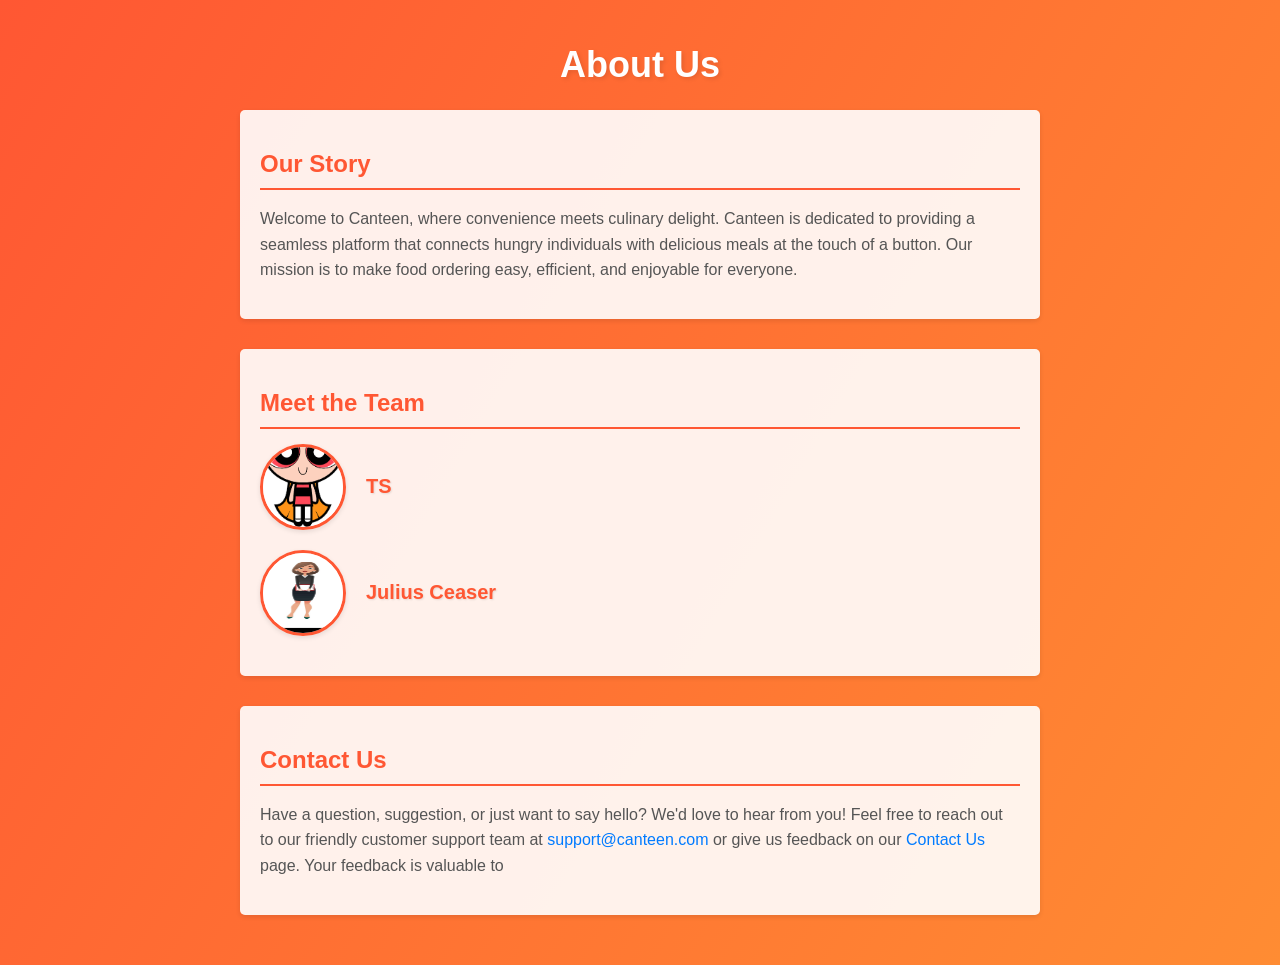
<file: public/aboutus.html>
<!DOCTYPE html>
<html lang="en">
<head>
    <meta charset="UTF-8">
    <meta name="viewport" content="width=device-width, initial-scale=1.0">
    <title>About Us</title>
    <style>
        body {
            font-family: Arial, sans-serif;
            margin: 0;
            padding: 0;
            background-image: linear-gradient(120deg, #ff5733, #ff8c33);
            color: #333;
        }

        .container {
            max-width: 800px;
            margin: 0 auto;
            padding: 20px;
        }

        header {
            text-align: center;
            margin-bottom: 20px;
        }

        header h1 {
            color: #fff; /* White */
            font-size: 36px;
            text-shadow: 2px 2px 4px rgba(0, 0, 0, 0.1);
        }

        .about-section, .team-section, .contact-section {
            background-color: rgba(255, 255, 255, 0.9); /* White with opacity */
            padding: 20px;
            margin-bottom: 30px;
            border-radius: 5px;
            box-shadow: 0 2px 5px rgba(0, 0, 0, 0.1);
        }

        .about-section h2, .team-section h2, .contact-section h2 {
            color: #ff5733;
            font-size: 24px;
            margin-bottom: 15px;
            border-bottom: 2px solid #ff5733;
            padding-bottom: 10px;
        }

        .about-section p, .team-section p, .contact-section p {
            line-height: 1.6;
            color: #555;
        }

        .contact-section p a {
            color: #007bff;
            text-decoration: none;
        }

        .contact-section p a:hover {
            text-decoration: underline;
        }

        .team-member {
            display: flex;
            align-items: center;
            margin-bottom: 20px;
        }

        .team-member img {
            width: 80px;
            height: 80px;
            border-radius: 50%;
            margin-right: 20px;
            border: 3px solid #ff5733;
            box-shadow: 0 2px 5px rgba(0, 0, 0, 0.1);
        }

        .team-member .info {
            flex-grow: 1;
        }

        .team-member .info h3 {
            margin: 0;
            font-size: 20px;
            color: #ff5733;
            text-shadow: 1px 1px 2px rgba(0, 0, 0, 0.1);
        }

        .team-member .info p {
            color: #777;
        }
    </style>
</head>
<body background="https://img.freepik.com/free-photo/flat-lay-arrangement-with-salad-box-sauce_23-2148247883.jpg">
    <div class="container">
        <header>
            <h1>About Us</h1>
        </header>
        <section class="about-section">
            <h2>Our Story</h2>
            <p>Welcome to Canteen, where convenience meets culinary delight. Canteen is dedicated to providing a seamless platform that connects hungry individuals with delicious meals at the touch of a button. Our mission is to make food ordering easy, efficient, and enjoyable for everyone.</p>
        </section>
        <section class="team-section">
            <h2>Meet the Team</h2>
            <div class="team-member">
                <img src="image1.jpg" alt="Team Member 1">
                <div class="info">
                    <h3>TS</h3>
                </div>
            </div>
            <div class="team-member">
                <img src="image2.jpg" alt="Team Member 2">
                <div class="info">
                    <h3>Julius Ceaser</h3>
                </div>
            </div>
            <!-- Add more team members as needed -->
        </section>
        <section class="contact-section">
            <h2>Contact Us</h2>
            <p>Have a question, suggestion, or just want to say hello? We'd love to hear from you! Feel free to reach out to our friendly customer support team at <a href="mailto:support@canteen.com" style="color: #007bff; text-decoration: none;">support@canteen.com</a> or give us feedback on our <a href="contact.html" style="color: #007bff; text-decoration: none;">Contact Us</a> page. Your feedback is valuable to
</file>
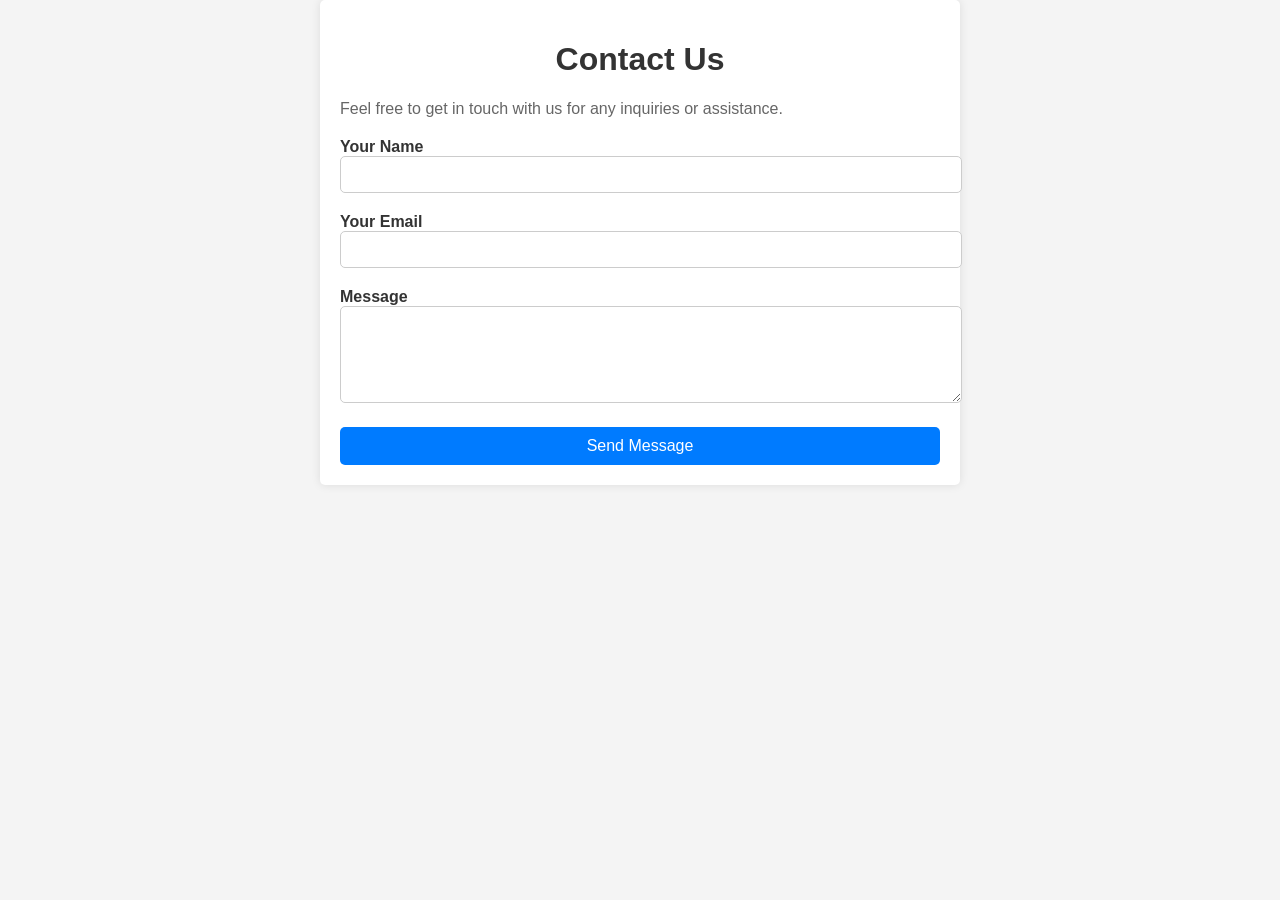
<file: public/contact.html>
<!DOCTYPE html>
<html lang="en">
<head>
    <meta charset="UTF-8">
    <meta name="viewport" content="width=device-width, initial-scale=1.0">
    <title>Contact Us</title>
    <link rel="stylesheet" href="contact.css">
</head>
<body background="https://img.freepik.com/free-photo/flat-lay-arrangement-with-salad-box-sauce_23-2148247883.jpg">
    <div class="container">
        <h1>Contact Us</h1>
        <p>Feel free to get in touch with us for any inquiries or assistance.</p>
        <form action="success.html" method="POST">
            <div class="form-group">
                <label for="name">Your Name</label>
                <input type="text" id="name" name="name" required>
            </div>
            <div class="form-group">
                <label for="email">Your Email</label>
                <input type="email" id="email" name="email" required>
            </div>
            <div class="form-group">
                <label for="message">Message</label>
                <textarea id="message" name="message" rows="5" required></textarea>
            </div>
            <button type="submit">Send Message</button>
        </form>
    </div>
</body>
</html>
</file>
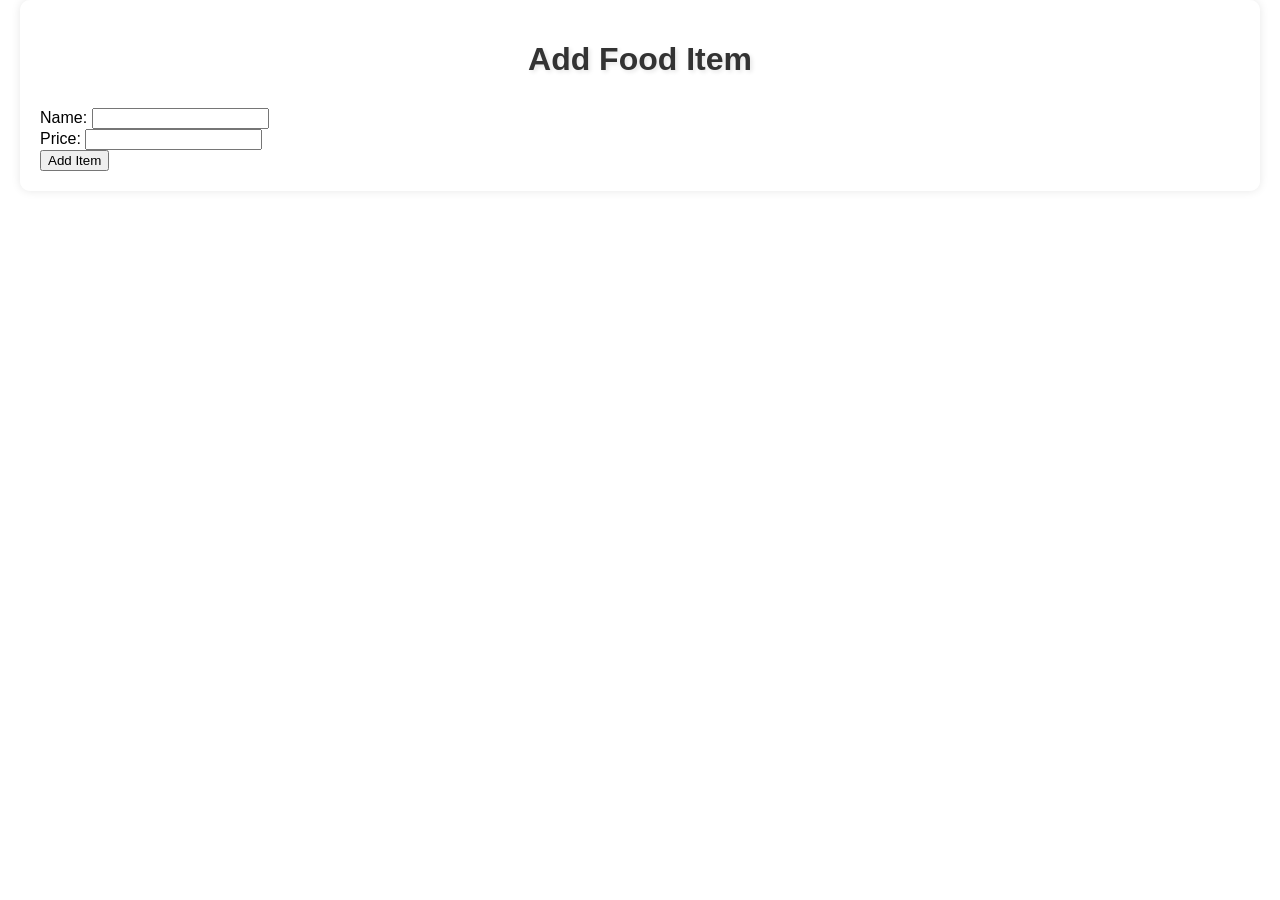
<file: public/hello.html>
<!DOCTYPE html>
<html lang="en">
<head>
    <meta charset="UTF-8">
    <meta name="viewport" content="width=device-width, initial-scale=1.0">
    <title>Add Food Item</title>
    <link rel="stylesheet" href="styles.css">
</head>
<body>
    <div class="container">
        <h1>Add Food Item</h1>
        <form id="food-item-form">
            <div class="form-group">
                <label for="name">Name:</label>
                <input type="text" id="name" name="name" required>
            </div>
            <div class="form-group">
                <label for="price">Price:</label>
                <input type="number" id="price" name="price" min="0" required>
            </div>
            <button type="submit">Add Item</button>
        </form>
    </div>

    <script src="script2.js"></script>
</body>
</html>
</file>
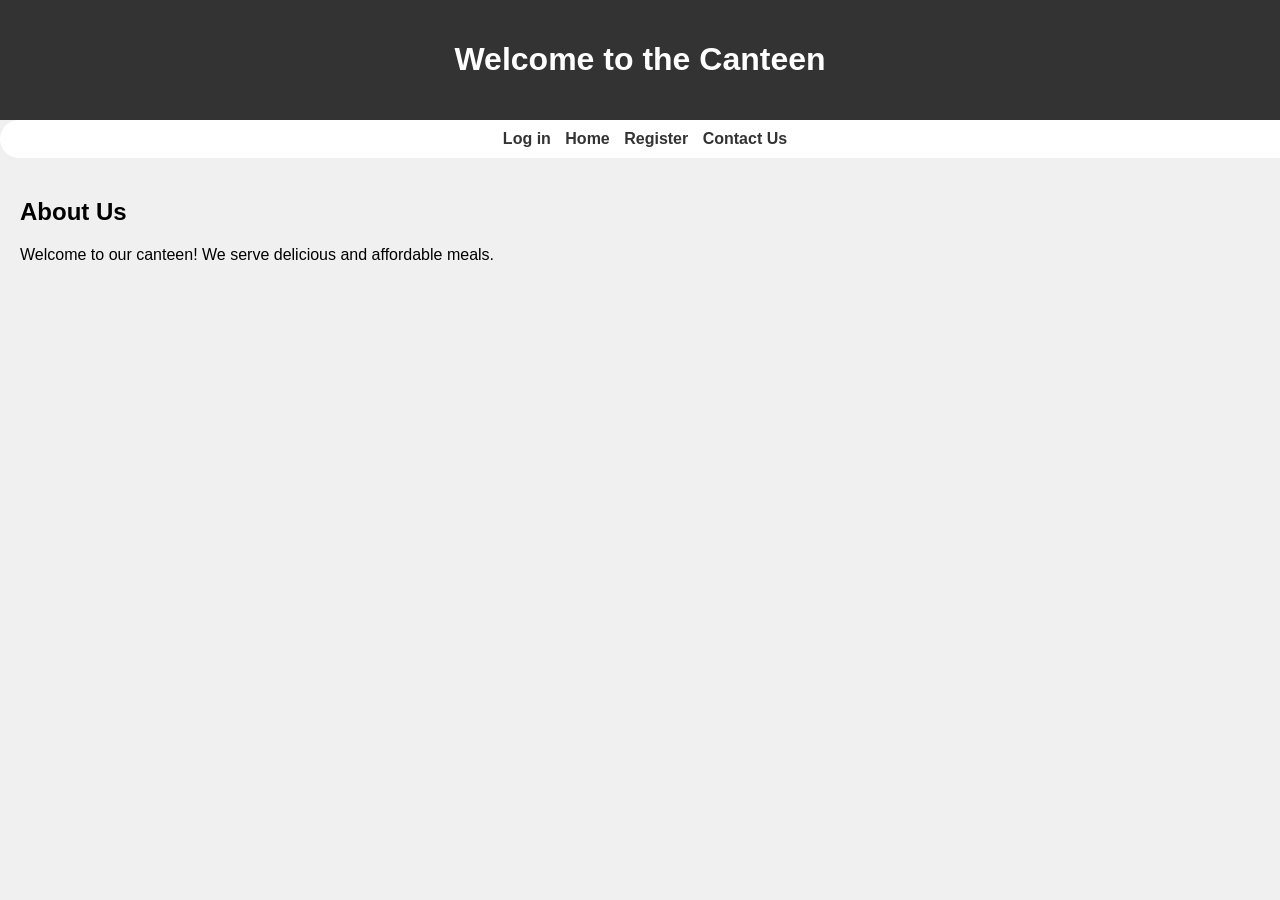
<file: public/home.html>
<!DOCTYPE html>
<html lang="en">
<head>
    <meta charset="UTF-8">
    <meta name="viewport" content="width=device-width, initial-scale=1.0">
    <title>Canteen Food Order Management System</title>
    <link rel="stylesheet" href="styles1.css">
</head>
<body background="https://cdn.pixabay.com/photo/2016/08/21/14/49/cafe-1609795_640.jpg">
    <header>
        <h1>Welcome to the Canteen</h1>
    </header>
    <nav color="blue">
        <ul>
            <li><a href="login.html" target="__login.html">Log in</a></li>
            <li><a href="index.html" target="__index.html">Home</a></li>
            <li><a href="register.html" target="__register.html">Register</a></li>
            <li><a href="contact.html" target="__contact.html">Contact Us</a></li>
        </ul>
    </nav>
    <main>
        <h2>About Us</h2>
        <p>Welcome to our canteen! We serve delicious and affordable meals.</p>
    </main>
</body>
</html>
</file>
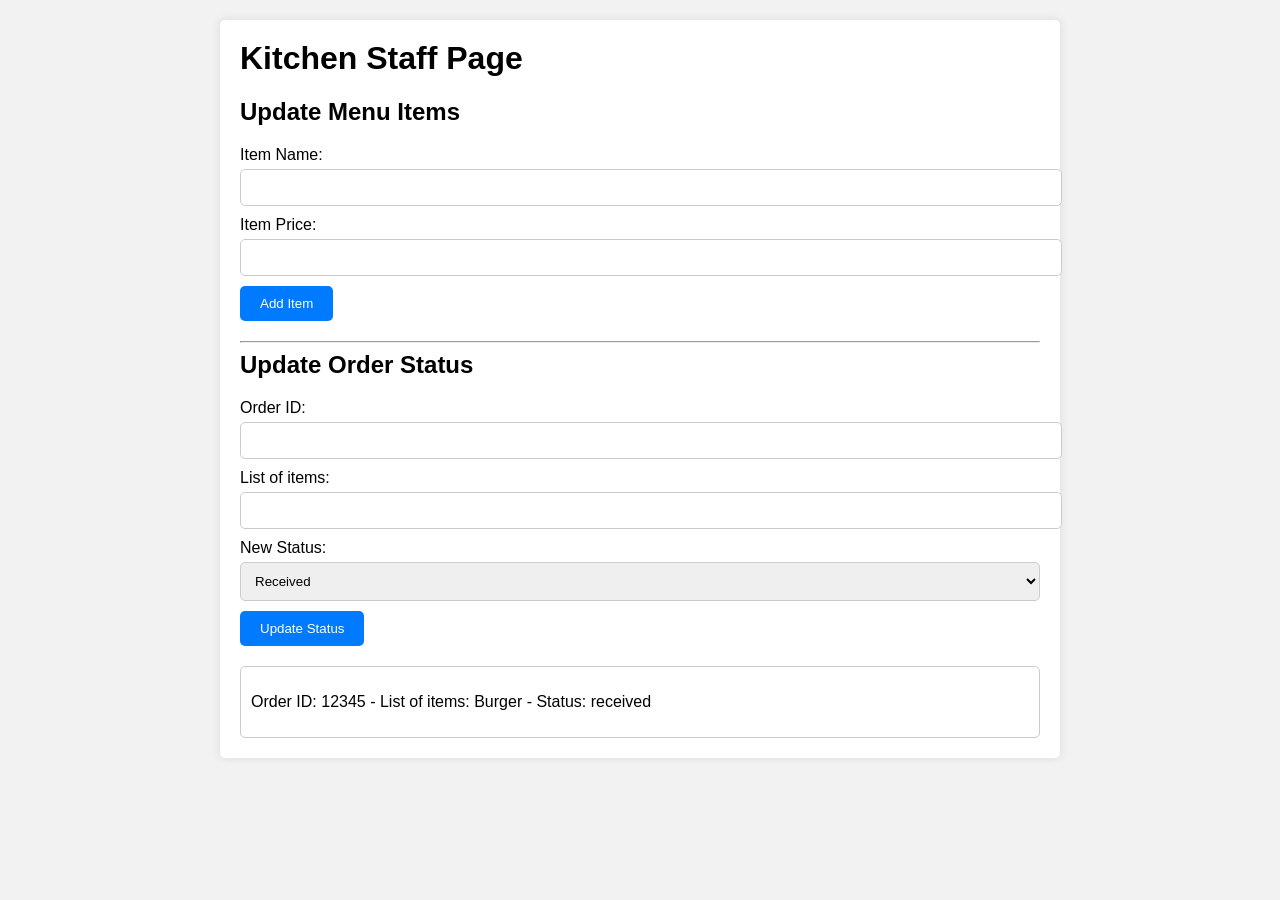
<file: public/kitchen_staff.html>
<!DOCTYPE html>
<html lang="en">
<head>
    <meta charset="UTF-8">
    <meta name="viewport" content="width=device-width, initial-scale=1.0">
    <title>Kitchen Staff Page</title>
    <style>
        body {
            font-family: Arial, sans-serif;
            margin: 0;
            padding: 0;
            background-color: #f2f2f2;
        }

        .container {
            max-width: 800px;
            margin: 20px auto;
            padding: 20px;
            background-color: #fff;
            border-radius: 5px;
            box-shadow: 0 0 10px rgba(0, 0, 0, 0.1);
        }

        h1, h2 {
            margin-top: 0;
        }

        form {
            margin-bottom: 20px;
        }

        label {
            display: block;
            margin-bottom: 5px;
        }

        input[type="text"],
        input[type="number"],
        select {
            width: 100%;
            padding: 10px;
            margin-bottom: 10px;
            border: 1px solid #ccc;
            border-radius: 5px;
        }

        button[type="submit"] {
            padding: 10px 20px;
            background-color: #007bff;
            color: #fff;
            border: none;
            border-radius: 5px;
            cursor: pointer;
        }

        button[type="submit"]:hover {
            background-color: #0056b3;
        }

        #order-status {
            border: 1px solid #ccc;
            padding: 10px;
            border-radius: 5px;
        }
    </style>
</head>
<body background="https://img.freepik.com/free-photo/flat-lay-arrangement-with-salad-box-sauce_23-2148247883.jpg">
    <div class="container">
        <h1>Kitchen Staff Page</h1>
        <h2>Update Menu Items</h2>
        <form id="update-menu-form">
            <label for="item-name">Item Name:</label>
            <input type="text" id="item-name" required>
            <label for="item-price">Item Price:</label>
            <input type="number" id="item-price" min="0" step="0.01" required>
            <button type="submit">Add Item</button>
        </form>
        <hr>
        <h2>Update Order Status</h2>
        <form id="update-status-form">
            <label for="order-id">Order ID:</label>
            <input type="number" id="order-id" required>
            <label for="items">List of items:</label>
            <input type="text" id="items" required>
            <label for="new-status">New Status:</label>
            <select id="new-status" name="new-status" required>
                <option value="received">Received</option>
                <option value="preparing">Preparing</option>
                <option value="ready">Ready</option>
                <option value="delivered">Delivered</option>
            </select>
            <button type="submit">Update Status</button>
        </form>
        <div id="order-status">
            <!-- Order status will be displayed here -->
        </div>
    </div>

    <script src="kitchen_staff.js"></script>
</body>
</html>
</file>
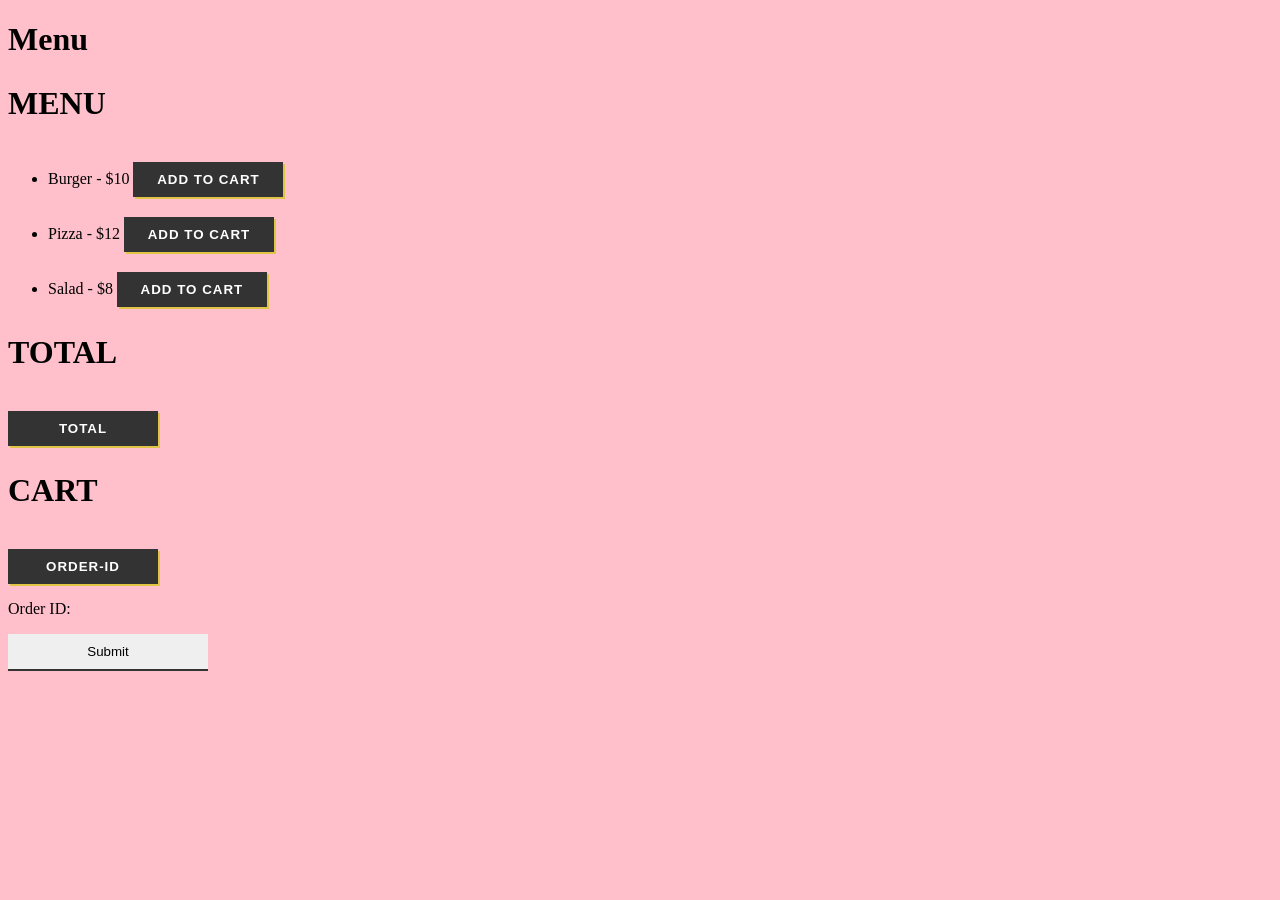
<file: public/menu.html>
<!DOCTYPE html>
<html lang="en">
<head>
    <meta charset="UTF-8">
    <meta name="viewport" content="width=device-width, initial-scale=1.0">
    <title>Menu</title>
    <link rel="stylesheet" href="menu.css">
    <script src="menu.js"></script>
</head>
<body bgcolor="pink" background="https://img.freepik.com/free-photo/flat-lay-arrangement-with-salad-box-sauce_23-2148247883.jpg" >
    <div id="sectionMenu">

    </div>
    <header>
        <h1>Menu</h1>
    </header>
    <main>
        <section class="menu">
            <section id="menu">
                <h2>Menu</h2>
                <ul id="menu-items">
                    <!-- Menu items will be dynamically generated here -->
                </ul>
            </section>
           <section id="total">
                <h2>Total</h2>
                <button id="total-btn">Total</button>
            </section>
            <section id="cart">
                <ul id="cart-items-list">
                    <!-- Cart items will be added here -->
                </ul>
            </section>
                <h2>Cart</h2>
                <ul id="cart-items">
                    <!-- Cart items will be dynamically generated here -->
                </ul>
                <button id="checkout-btn">Order-ID</button>
                <p id="order-id">Order ID: </p>
                <input type="submit" value="Submit" name="submit-btn" onclick="redirectToSuccessPage()">
                <script>
                    function redirectToSuccessPage() {
                        window.location.href = "success.html";
                    }
                    //const form = document.getElementById('add_menu_item_form');
                    button.addEventListener('submit', async (event) => {
                        event.preventDefault();

                        const cart = document.getElementById('cart-items').value;
                        const orderid = document.getElementById('order-id').value;
                        const total = document.getElementById('total').value;

                        try {
                            const response = await fetch('/add_menu_item', {
                            method: 'POST',
                            headers: {
                                'Content-Type': 'application/json'
                            },
                            body: JSON.stringify({ cart,orderid,total })
                            });

                            if (response.ok) {
                                alert('Menu item added successfully');
                            } else {
                                alert('Failed to add menu item');
                            }
                        } catch (err) {
                            console.error(err);
                            alert('Server error');
                        }
                    });

                </script>
                
            </section>
        </section>
    </main>
</body>
</html>
</file>
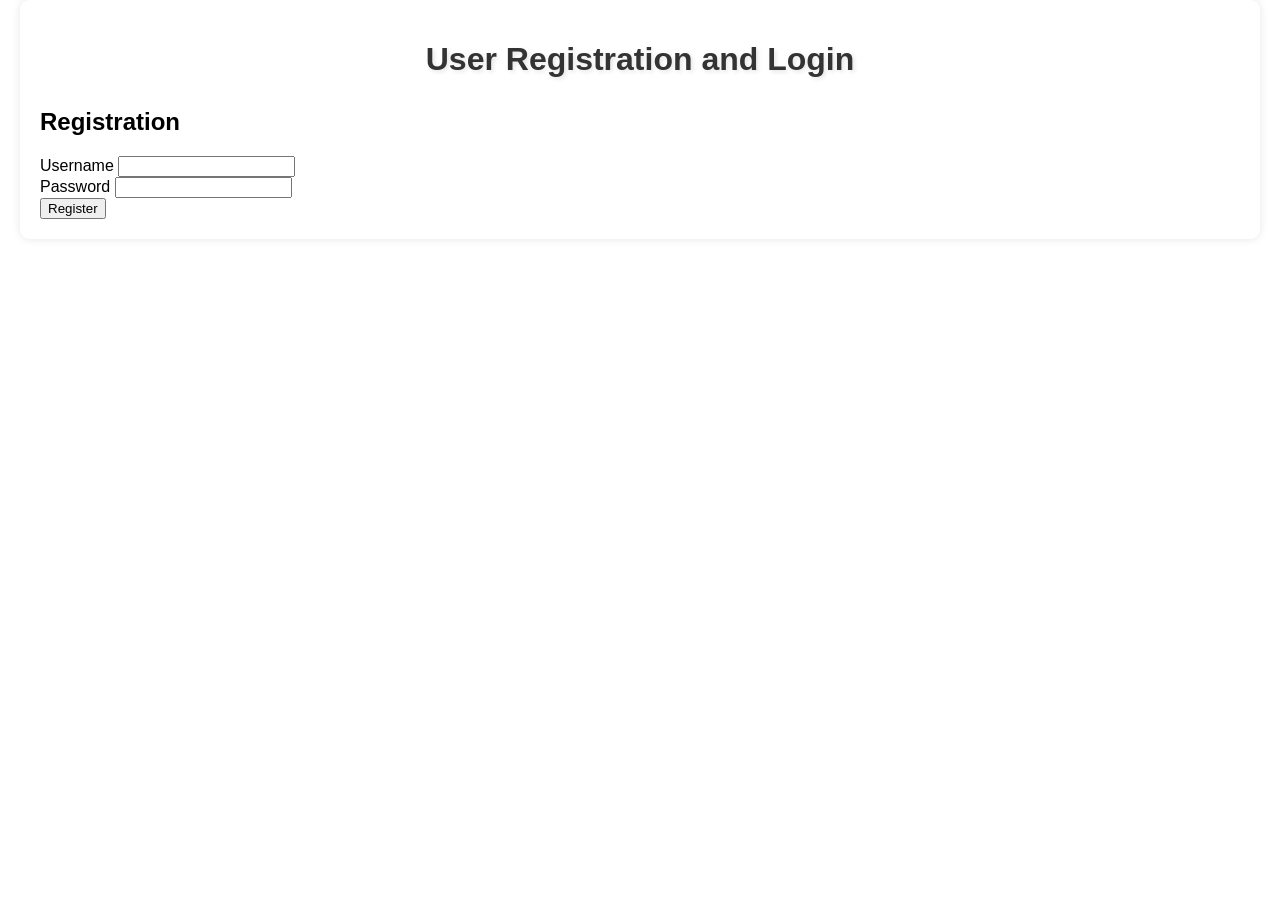
<file: public/r1.html>
<!DOCTYPE html>
<html lang="en">
<head>
    <meta charset="UTF-8">
    <meta name="viewport" content="width=device-width, initial-scale=1.0">
    <title>User Registration and Login</title>
    <link rel="stylesheet" href="styles.css">
</head>
<body>
    <div class="container">
        <h1>User Registration and Login</h1>
        <div id="registrationForm">
            <h2>Registration</h2>
            <form id="registerForm" onsubmit="return registerUser()">
                <div class="form-group">
                    <label for="regUsername">Username</label>
                    <input type="text" id="regUsername" required>
                </div>
                <div class="form-group">
                    <label for="regPassword">Password</label>
                    <input type="password" id="regPassword" required>
                </div>
                <button type="submit">Register</button>
            </form>
        </div>

        <div id="loginForm" style="display: none;">
            <h2>Login</h2>
            <form id="loginForm" onsubmit="return loginUser()">
                <div class="form-group">
                    <label for="loginUsername">Username</label>
                    <input type="text" id="loginUsername" required>
                </div>
                <div class="form-group">
                    <label for="loginPassword">Password</label>
                    <input type="password" id="loginPassword" required>
                </div>
                <button type="submit">Login</button>
            </form>
        </div>

        <div id="itemSelection" style="display: none;">
            <h2>Item Selection</h2>
            <form id="itemSelectionForm" onsubmit="return selectItems()">
                <div class="form-group">
                    <input type="checkbox" id="item1" name="item1">
                    <label for="item1">Item 1</label>
                </div>
                <div class="form-group">
                    <input type="checkbox" id="item2" name="item2">
                    <label for="item2">Item 2</label>
                </div>
                <div class="form-group">
                    <input type="checkbox" id="item3" name="item3">
                    <label for="item3">Item 3</label>
                </div>
                <button type="submit">Submit Selection</button>
            </form>
        </div>
    </div>

    <script src="script.js"></script>
</body>
</html>
</file>
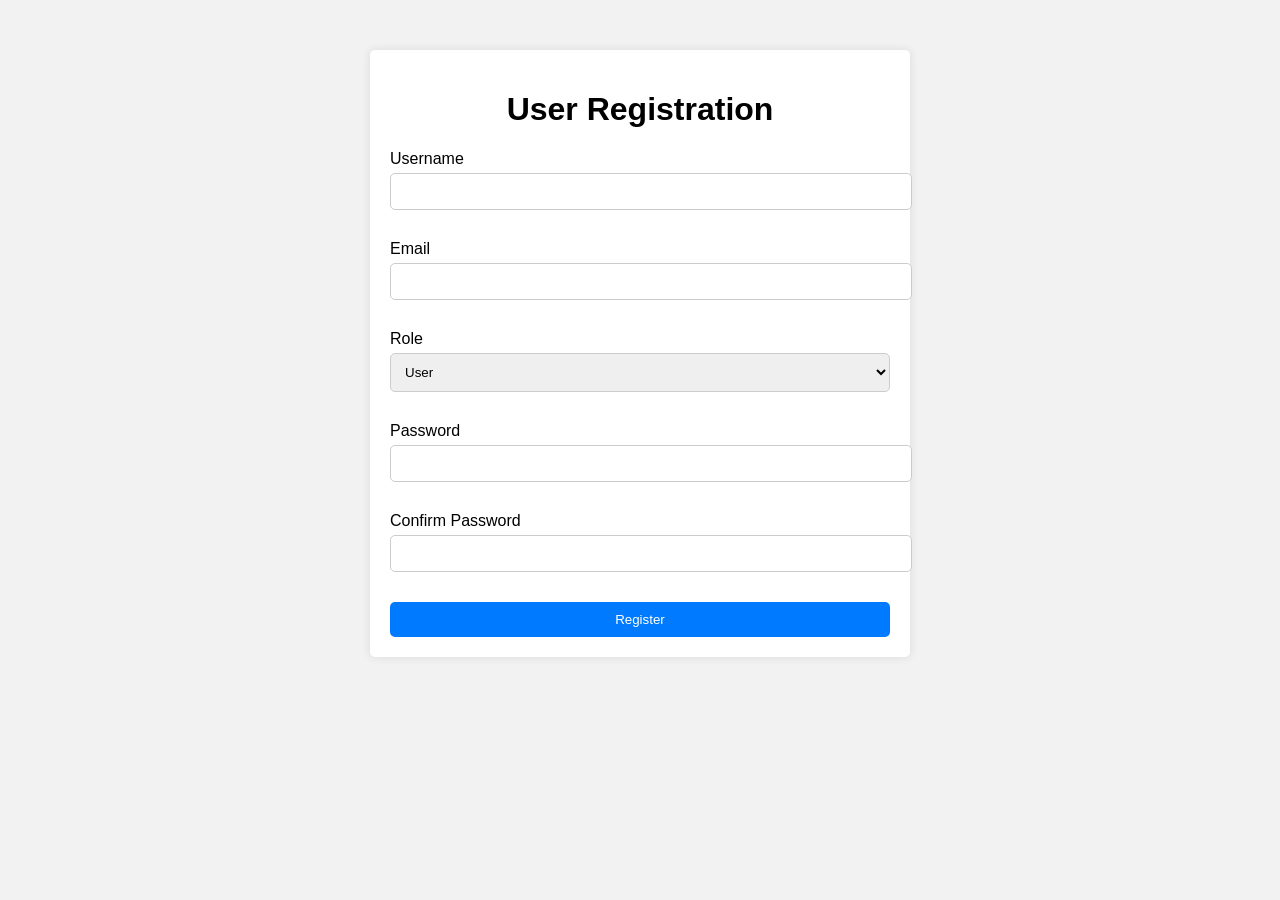
<file: public/register.html>
<!DOCTYPE html>
<html lang="en">
<head>
    <meta charset="UTF-8">
    <meta name="viewport" content="width=device-width, initial-scale=1.0">
    <title>User Registration</title>
    <style>
        body {
            font-family: Arial, sans-serif;
            margin: 0;
            padding: 0;
            background-color: #f2f2f2;
        }

        .container {
            max-width: 500px;
            margin: 50px auto;
            padding: 20px;
            background-color: #fff;
            border-radius: 5px;
            box-shadow: 0 0 10px rgba(0, 0, 0, 0.1);
        }

        h1 {
            text-align: center;
        }

        .form-group {
            margin-bottom: 20px;
        }

        label {
            display: block;
            margin-bottom: 5px;
        }

        input[type="text"],
        input[type="email"],
        input[type="password"],
        select {
            width: 100%;
            padding: 10px;
            margin-bottom: 10px;
            border: 1px solid #ccc;
            border-radius: 5px;
        }

        .error-message {
            color: red;
            font-size: 12px;
            margin-top: 5px;
        }

        button[type="submit"] {
            display: block;
            width: 100%;
            padding: 10px;
            background-color: #007bff;
            color: #fff;
            border: none;
            border-radius: 5px;
            cursor: pointer;
        }

        button[type="submit"]:hover {
            background-color: #0056b3;
        }

    </style>
</head>
<body background="https://img.freepik.com/free-photo/flat-lay-arrangement-with-salad-box-sauce_23-2148247883.jpg">
    <form name="form1" action="index.html">
        <div class="container">
            <h1>User Registration</h1>
            <form id="registrationForm">
                <div class="form-group">
                    <label for="username">Username</label>
                    <input type="text" class="username" name="username" required>
                    <div id="usernameError" class="error-message"></div>
                </div>
                <div class="form-group">
                    <label for="email">Email</label>
                    <input type="email" class="email" name="email" required>
                    <div id="emailError" class="error-message"></div>
                </div>
                <div class="form-group">
                    <label for="role">Role</label>
                    <select class="role" name="role" required>
                        <option value="Student/Faculty">User</option>
                        <option value="kitchen_staff">Kitchen Staff</option>
                    </select>
                </div>
                <div class="form-group">
                    <label for="password">Password</label>
                    <input type="password" class="password" name="password" required>
                    <div id="passwordError" class="error-message"></div>
                </div>
                <div class="form-group">
                    <label for="confirm_password">Confirm Password</label>
                    <input type="password" id="confirm_password" name="confirm_password" required>
                    <div id="confirmPasswordError" class="error-message"></div>
                </div>
                <button type="submit" onclick="redirectToSuccessPage()">Register</button>
            </form>
        </div>
    </form>

    <script src="registervalid.js">
        function redirectToSuccessPage() {
            window.location.href = "index.html";
        }
        var userid=document.querySelector(".username");
        var email=document.querySelector(".email");
        var role=document.querySelector(".role");
        var password=document.querySelector(".password");
        form.addEventListener('submit', function(event) {
            event.preventDefault();
            var obj={
                userid:userid.value,
                email:email.value,
                role:role.value,
                password:password.value
            };
            fetch("/register",{
                method:"POST",
                headers:{
                    "Content-type":"application/json"
                },
                body:JSON.stringify(obj)
            });
            validateForm();
        });


    </script>
</body>
</html>
</file>
<file: public/contact.css>
body {
    font-family: Arial, sans-serif;
    margin: 0;
    padding: 0;
    background-color: #f4f4f4;
}

.container {
    max-width: 600px;
    margin: 0 auto;
    padding: 20px;
    background-color: #fff;
    border-radius: 5px;
    box-shadow: 0 0 10px rgba(0, 0, 0, 0.1);
}

h1 {
    text-align: center;
    color: #333;
}

p {
    margin-bottom: 20px;
    color: #666;
}

form {
    display: flex;
    flex-direction: column;
}

.form-group {
    margin-bottom: 20px;
}

label {
    color: #333;
    font-weight: bold;
}

input[type="text"],
input[type="email"],
textarea {
    width: 100%;
    padding: 10px;
    border: 1px solid #ccc;
    border-radius: 5px;
}

textarea {
    resize: vertical;
}

button[type="submit"] {
    padding: 10px 20px;
    background-color: #007bff;
    border: none;
    border-radius: 5px;
    color: #fff;
    font-size: 16px;
    cursor: pointer;
}

button[type="submit"]:hover {
    background-color: #0056b3;
}
</file>
<file: public/styles.css>
body {
    font-family: Arial, sans-serif;
    margin: 0;
    padding: 0; /* Path to your canteen background image */
    background-size: cover;
    background-position: center;
}

.container {
    max-width: 1200px;
    margin: 0 auto;
    padding: 20px;
    background-color: rgba(255, 255, 255, 0.8);
    border-radius: 10px;
    box-shadow: 0 0 10px rgba(0, 0, 0, 0.1);
}

h1 {
    text-align: center;
    margin-bottom: 30px;
    color: #333;
    text-shadow: 2px 2px 4px rgba(0, 0, 0, 0.1);
}

.navigation {
    text-align: center;
    margin-bottom: 50px;
}

.navigation a {
    text-decoration: none;
    color: #fff;
    padding: 10px 20px;
    margin: 0 10px;
    border-radius: 5px;
    background-color: #007bff;
    transition: background-color 0.3s ease;
    box-shadow: 0 0 5px rgba(0, 123, 255, 0.5);
}

.navigation a:hover {
    background-color: #0056b3;
    color: #fff;
}

p {
    color: #666;
    line-height: 1.6;
}
</file>
<file: public/styles1.css>
body {
    font-family: Arial, sans-serif;
    margin: 0;
    padding: 0;
    background-color: #f0f0f0;
    background-repeat: no-repeat;
    background-position: center;
    background-attachment: fixed;
    background-size: cover;
}

header, nav, main, footer {
    padding: 20px;
}

header {
    background-color: #333;
    color: #fff;
    text-align: center;
}

nav {
    background: white;
    overflow: hidden;
    display: flex;
    justify-content: center; /* Center elements horizontally */
    padding: 10px 10px;
    border-radius: 22px;
    align-items: center;
    width: 100%;
}

container.head{
    text-align:center;
    color:lightblue;
}

nav > a {
    color:black;
    text-decoration:none;
    padding:14px 16px;
    border-radius:22px;
    text-align: center;
}

nav > a:hover{
    transition:0.25s;
    background:rgb(56,130,209);
    color:white;
}
nav ul {
    list-style-type: none;
    margin: 0;
    padding: 0;
}

nav ul li {
    display: inline;

    margin-right: 10px;
}

nav ul li a {
    text-decoration: none;
    color: #333;
    font-weight: bold;
}

nav ul li a:hover {
    color: #007bff;
}
</file>
<file: public/menu.css>
form{
    background:white;
    box-sizing:border-box;
    width:50%;
    padding:40px;
    flex-direction:column;
    display:flex;
    gap:20px;
}
section.class{
    width:6000px;
    height:4000px;
    background-size:cover;
    background-position:center;
    display:flex;
    border-radius:10px;
    box-shadow:0px 0px 20px rgba(0,0,0,0.5);
    overflow:hidden;
}
h2{
    font-size:32px;
    margin-bottom:20px;
    text-transform:uppercase;
}
label{
    font-size:14px;
    letter-spacing:1px;
    text-transform:uppercase;
    color:rgb(100,100,100);
}
input{
    width:200px;
    border:none;
    border-bottom:2px solid #333;
    padding:10px 0px;
    outline:none;
}
input:focus{
    border-bottom:2px solid #e0c445;
}
button{
    margin-top:20px;
    width:150px;
    border:none;
    background:#333;
    color:white;
    text-transform:uppercase;
    letter-spacing:1px;
    font-weight:bold;
    padding:10px;
    box-shadow:2px 2px 0px #e0c445;
}
button:hover{
    background:#333;
}
</file>
